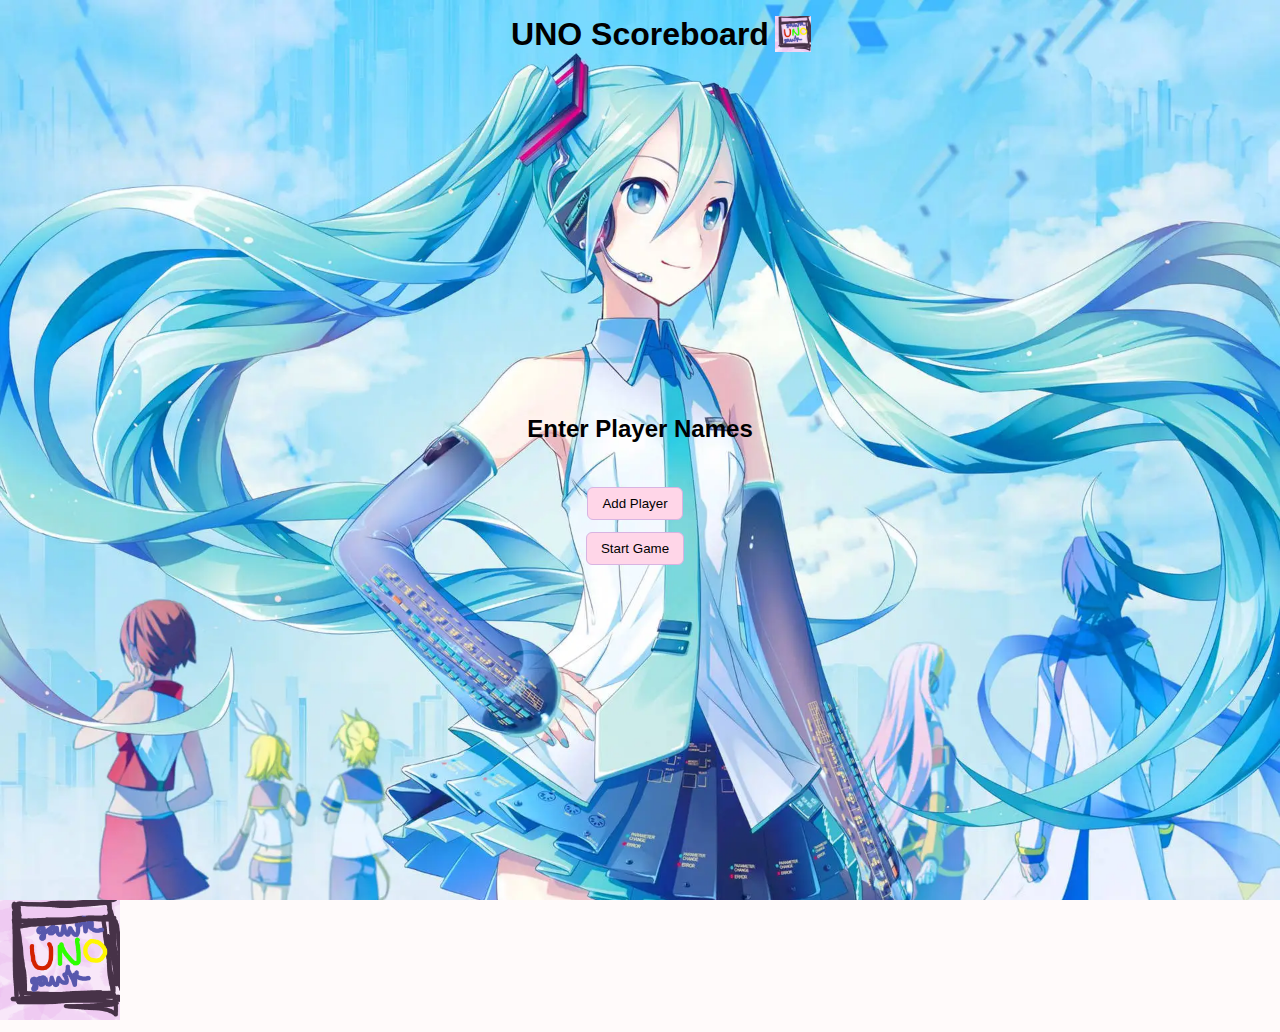
<file: index.html>
<!DOCTYPE html>
<html lang="en">
<head>
  <meta charset="UTF-8">
  <title>UNO Scoreboard</title>
  <link rel="stylesheet" href="style.css">
<header id="webHeader">
  <img src="logo.webp" alt="UNO Logo" class="nav-logo">
</header>
</head>

<body>



<!-- SETUP SCREEN -->
<div id="setup">
  <h1>UNO Scoreboard</h1>
  <h2>Enter Player Names</h2>
  <div id="playerInputs"></div>
  <button id="addPlayerBtn">Add Player</button>
  <button id="startGameBtn">Start Game</button>
</div>

<!-- GAME SCREEN -->
<div id="game" style="display:none;">
  <table id="scoreTable">
    <thead>
      <tr id="playerRow">
        <th>Round</th>
      </tr>
    </thead>
    <tbody id="rounds"></tbody>
    <tfoot>
      <tr id="totals">
        <th>TOTAL</th>
      </tr>
    </tfoot>
  </table>

  <button id="addRoundBtn">Add Round</button>
  <button id="finishGameBtn">Finish Game</button>
  <button id="resetGameBtn">Reset Game</button>

  <div id="leaderboard"></div>
</div>

<script>
  console.log("INLINE JS WORKS");
</script>

<!-- FINISH OVERLAY -->
<div id="finishOverlay">
  <div class="finish-card">
    <div class="finish-left">
      <img src="4x1.avif" alt="Well done 👍">
      <button id="overlayResetBtn">Reset Game</button>
    </div>

    <div class="finish-right">
      <h2>Leaderboard</h2>
      <div id="overlayLeaderboard"></div>
      <p class="good-boy">good boy</p>
    </div>
  </div>
</div>


</body>
</html>

<script src="app.js" defer></script>

<picture>
  <source srcset="logo.webp" type="image/webp">
  <img src="logo.png" alt="UNO Scoreboard Logo" class="app-logo">
</picture>
</file>
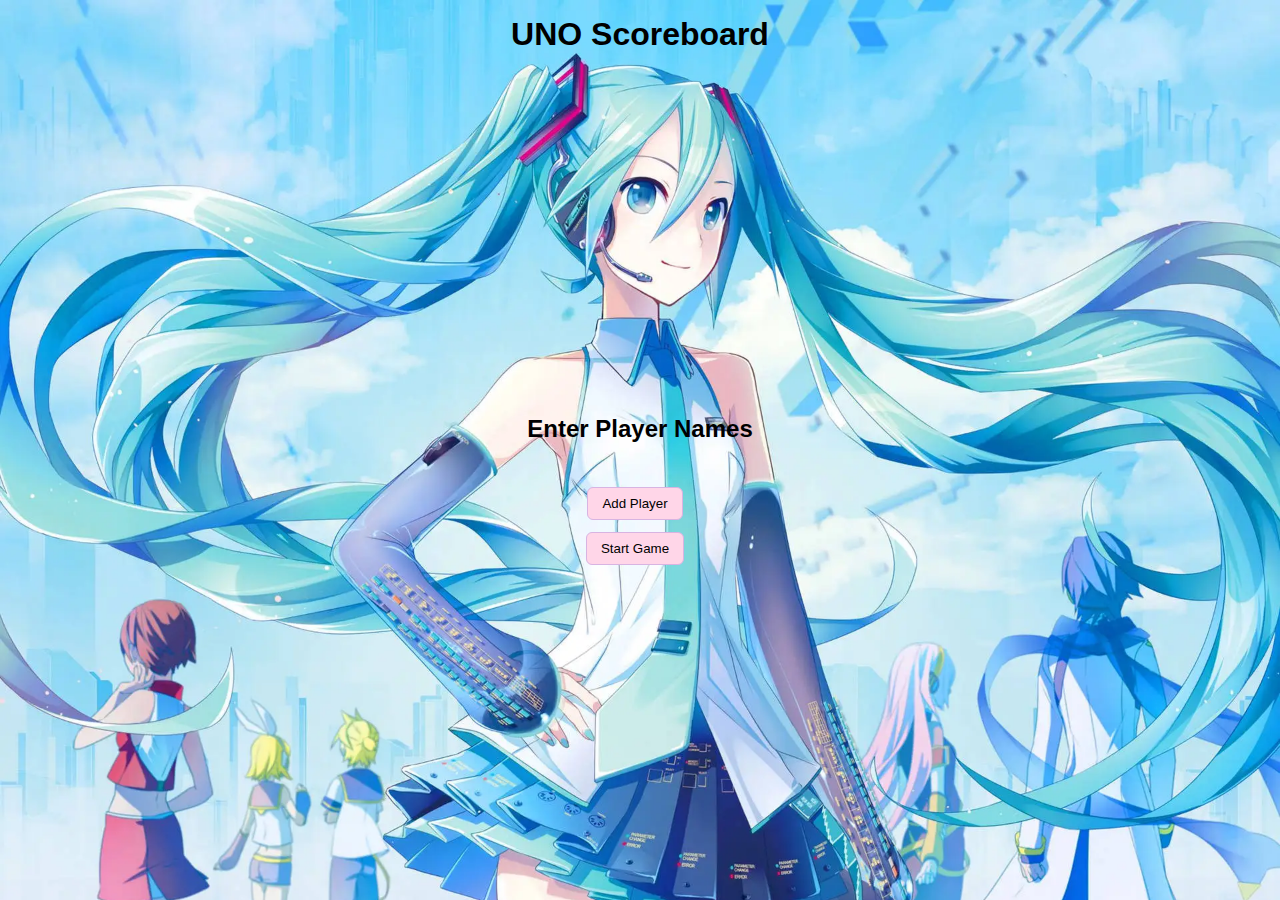
<file: www/index.html>
<!DOCTYPE html>
<html lang="en">
<head>
  <meta charset="UTF-8">
  <title>UNO Scoreboard</title>
  <link rel="stylesheet" href="style.css">
</head>

<body>


<!-- SETUP SCREEN -->
<div id="setup">
  <h1>UNO Scoreboard</h1>
  <h2>Enter Player Names</h2>
  <div id="playerInputs"></div>
  <button id="addPlayerBtn">Add Player</button>
  <button id="startGameBtn">Start Game</button>
</div>

<!-- GAME SCREEN -->
<div id="game" style="display:none;">
  <table id="scoreTable">
    <thead>
      <tr id="playerRow">
        <th>Round</th>
      </tr>
    </thead>
    <tbody id="rounds"></tbody>
    <tfoot>
      <tr id="totals">
        <th>TOTAL</th>
      </tr>
    </tfoot>
  </table>

  <button id="addRoundBtn">Add Round</button>
  <button id="finishGameBtn">Finish Game</button>
  <button id="resetGameBtn">Reset Game</button>

  <div id="leaderboard"></div>
</div>

<script>
  console.log("INLINE JS WORKS");
</script>

<!-- FINISH OVERLAY -->
<div id="finishOverlay">
  <div class="finish-card">
    <div class="finish-left">
      <img src="4x1.avif" alt="Well done 👍">
      <button id="overlayResetBtn">Reset Game</button>
    </div>

    <div class="finish-right">
      <h2>Leaderboard</h2>
      <div id="overlayLeaderboard"></div>
      <p class="good-boy">good boy</p>
    </div>
  </div>
</div>


</body>
</html>

<script src="app.js" defer></script>
</file>
<file: style.css>
html, body {
  height: 100%;
  margin: 0;
  padding: 0;
}

body {
  font-family: Arial, sans-serif;
  padding: 0;
  background-color: #fffafa;
}


/* Table base */
table {
  border-collapse: collapse;
  margin-bottom: 15px;
  box-shadow: 0 0 10px rgba(180, 140, 200, 0.15);
}

/* Grid lines (lighter violet) */
th, td {
  border: 1px solid #d8b4e2; /* light violet */
  padding: 8px;
  text-align: center;
  min-width: 80px;
}

/* Header row */
thead th {
  background-color: #ffd6e8; /* baby pink */
  font-weight: bold;
}

/* Player columns (baby pink tint) */
tbody td:not(:first-child),
tfoot td {
  background-color: #fff0f6; /* very light baby pink */
}

/* Round column */
tbody td:first-child {
  background-color: #faf5ff; /* faint violet tint */
  font-weight: bold;
}

/* TOTAL row */
tfoot {
  font-weight: bold;
  background-color: #f3e8ff; /* soft violet */
}

/* Inputs */
input {
  width: 60px;
  border: 1px solid #d8b4e2;
  border-radius: 4px;
  padding: 4px;
  text-align: center;
  background-color: #fff;
}

/* Buttons */
button {
  margin-right: 10px;
  padding: 8px 14px;
  border-radius: 6px;
  border: 1px solid #d8b4e2;
  background-color: #ffd6e8;
  cursor: pointer;
}

button:hover {
  background-color: #ffbddb;
}

/* Leaderboard */
#leaderboard {
  margin-top: 20px;
  padding: 12px;
  border: 1px solid #d8b4e2;
  background-color: #fff0f6;
  border-radius: 6px;
}

/* ---------- START SCREEN ---------- */
#setup {
  position: relative;
  min-height: 100vh;
  width: 100vw;

  display: flex;
  flex-direction: column;
  justify-content: center;
  align-items: center;
  gap: 12px;

  text-align: center;

  background: url("1bg.webp") center top / cover no-repeat;
  background-color: #fff0f6;
}
#setup h1 {
  position: absolute;
  top: 16px;
  left: 50%;
  transform: translateX(-50%);
  margin: 0;
  z-index: 2;
}

#setup h2 {
  margin-top: 80px; /* pushes it below the title */
  position: relative;
  z-index: 1;
}


/* Make inputs & buttons look nice centered */
#setup input {
  margin-bottom: 6px;
}

/* ---------- GAME SCREEN ---------- */
#game {
  min-height: 100vh;
  padding: 16px;

  background: url("2bg.webp") center / cover no-repeat;
  background-color: #fdf2f8; /* fallback */
}

/* ---------- FINISH OVERLAY ---------- */
#finishOverlay {
  position: fixed;
  inset: 0;
  z-index: 9999;

  display: none;
  justify-content: center;
  align-items: center;

  background: rgba(0, 0, 0, 0.55);
  backdrop-filter: blur(6px);
}

.finish-card {
  display: flex;
  gap: 24px;
  padding: 20px;
  border-radius: 20px;
  background: rgba(255, 255, 255, 0.15);
}

.finish-left {
  display: flex;
  flex-direction: column;
  align-items: center;
  gap: 12px;
}

.finish-left img {
  max-width: 200px;
  border-radius: 16px;
  box-shadow: 0 20px 40px rgba(0,0,0,0.4);
}

#overlayResetBtn {
  padding: 10px 18px;
  border-radius: 10px;
  border: none;
  background: #ffd6e8;
  font-size: 16px;
  cursor: pointer;
}

.finish-right {
  min-width: 200px;
  color: white;
}

.finish-right h2 {
  margin-top: 0;
}

.good-boy {
  margin-top: 12px;
  font-weight: bold;
  opacity: 0.85;
}
.app-logo {
  width: 120px;
  height: auto;
  margin-bottom: 8px;
}
/* ---------- WEB HEADER ---------- */
#webHeader {
  position: fixed;
  top: 16px;
  left: 775px;
  display: flex;
  align-items: center;
  gap: 8px;
  z-index: 10;
}

.nav-logo {
  width: 36px;
  height: 36px;
}

.nav-title {
  font-weight: bold;
}
</file>
<file: www/style.css>
html, body {
  height: 100%;
  margin: 0;
  padding: 0;
}

body {
  font-family: Arial, sans-serif;
  padding: 0;
  background-color: #fffafa;
}


/* Table base */
table {
  border-collapse: collapse;
  margin-bottom: 15px;
  box-shadow: 0 0 10px rgba(180, 140, 200, 0.15);
}

/* Grid lines (lighter violet) */
th, td {
  border: 1px solid #d8b4e2; /* light violet */
  padding: 8px;
  text-align: center;
  min-width: 80px;
}

/* Header row */
thead th {
  background-color: #ffd6e8; /* baby pink */
  font-weight: bold;
}

/* Player columns (baby pink tint) */
tbody td:not(:first-child),
tfoot td {
  background-color: #fff0f6; /* very light baby pink */
}

/* Round column */
tbody td:first-child {
  background-color: #faf5ff; /* faint violet tint */
  font-weight: bold;
}

/* TOTAL row */
tfoot {
  font-weight: bold;
  background-color: #f3e8ff; /* soft violet */
}

/* Inputs */
input {
  width: 60px;
  border: 1px solid #d8b4e2;
  border-radius: 4px;
  padding: 4px;
  text-align: center;
  background-color: #fff;
}

/* Buttons */
button {
  margin-right: 10px;
  padding: 8px 14px;
  border-radius: 6px;
  border: 1px solid #d8b4e2;
  background-color: #ffd6e8;
  cursor: pointer;
}

button:hover {
  background-color: #ffbddb;
}

/* Leaderboard */
#leaderboard {
  margin-top: 20px;
  padding: 12px;
  border: 1px solid #d8b4e2;
  background-color: #fff0f6;
  border-radius: 6px;
}

/* ---------- START SCREEN ---------- */
#setup {
  position: relative;
  min-height: 100vh;
  width: 100vw;

  display: flex;
  flex-direction: column;
  justify-content: center;
  align-items: center;
  gap: 12px;

  text-align: center;

  background: url("1bg.webp") center top / cover no-repeat;
  background-color: #fff0f6;
}
#setup h1 {
  position: absolute;
  top: 16px;
  left: 50%;
  transform: translateX(-50%);
  margin: 0;
  z-index: 2;
}

#setup h2 {
  margin-top: 80px; /* pushes it below the title */
  position: relative;
  z-index: 1;
}


/* Make inputs & buttons look nice centered */
#setup input {
  margin-bottom: 6px;
}

/* ---------- GAME SCREEN ---------- */
#game {
  min-height: 100vh;
  padding: 16px;

  background: url("2bg.webp") center / cover no-repeat;
  background-color: #fdf2f8; /* fallback */
}

/* ---------- FINISH OVERLAY ---------- */
#finishOverlay {
  position: fixed;
  inset: 0;
  z-index: 9999;

  display: none;
  justify-content: center;
  align-items: center;

  background: rgba(0, 0, 0, 0.55);
  backdrop-filter: blur(6px);
}

.finish-card {
  display: flex;
  gap: 24px;
  padding: 20px;
  border-radius: 20px;
  background: rgba(255, 255, 255, 0.15);
}

.finish-left {
  display: flex;
  flex-direction: column;
  align-items: center;
  gap: 12px;
}

.finish-left img {
  max-width: 200px;
  border-radius: 16px;
  box-shadow: 0 20px 40px rgba(0,0,0,0.4);
}

#overlayResetBtn {
  padding: 10px 18px;
  border-radius: 10px;
  border: none;
  background: #ffd6e8;
  font-size: 16px;
  cursor: pointer;
}

.finish-right {
  min-width: 200px;
  color: white;
}

.finish-right h2 {
  margin-top: 0;
}

.good-boy {
  margin-top: 12px;
  font-weight: bold;
  opacity: 0.85;
}
</file>
